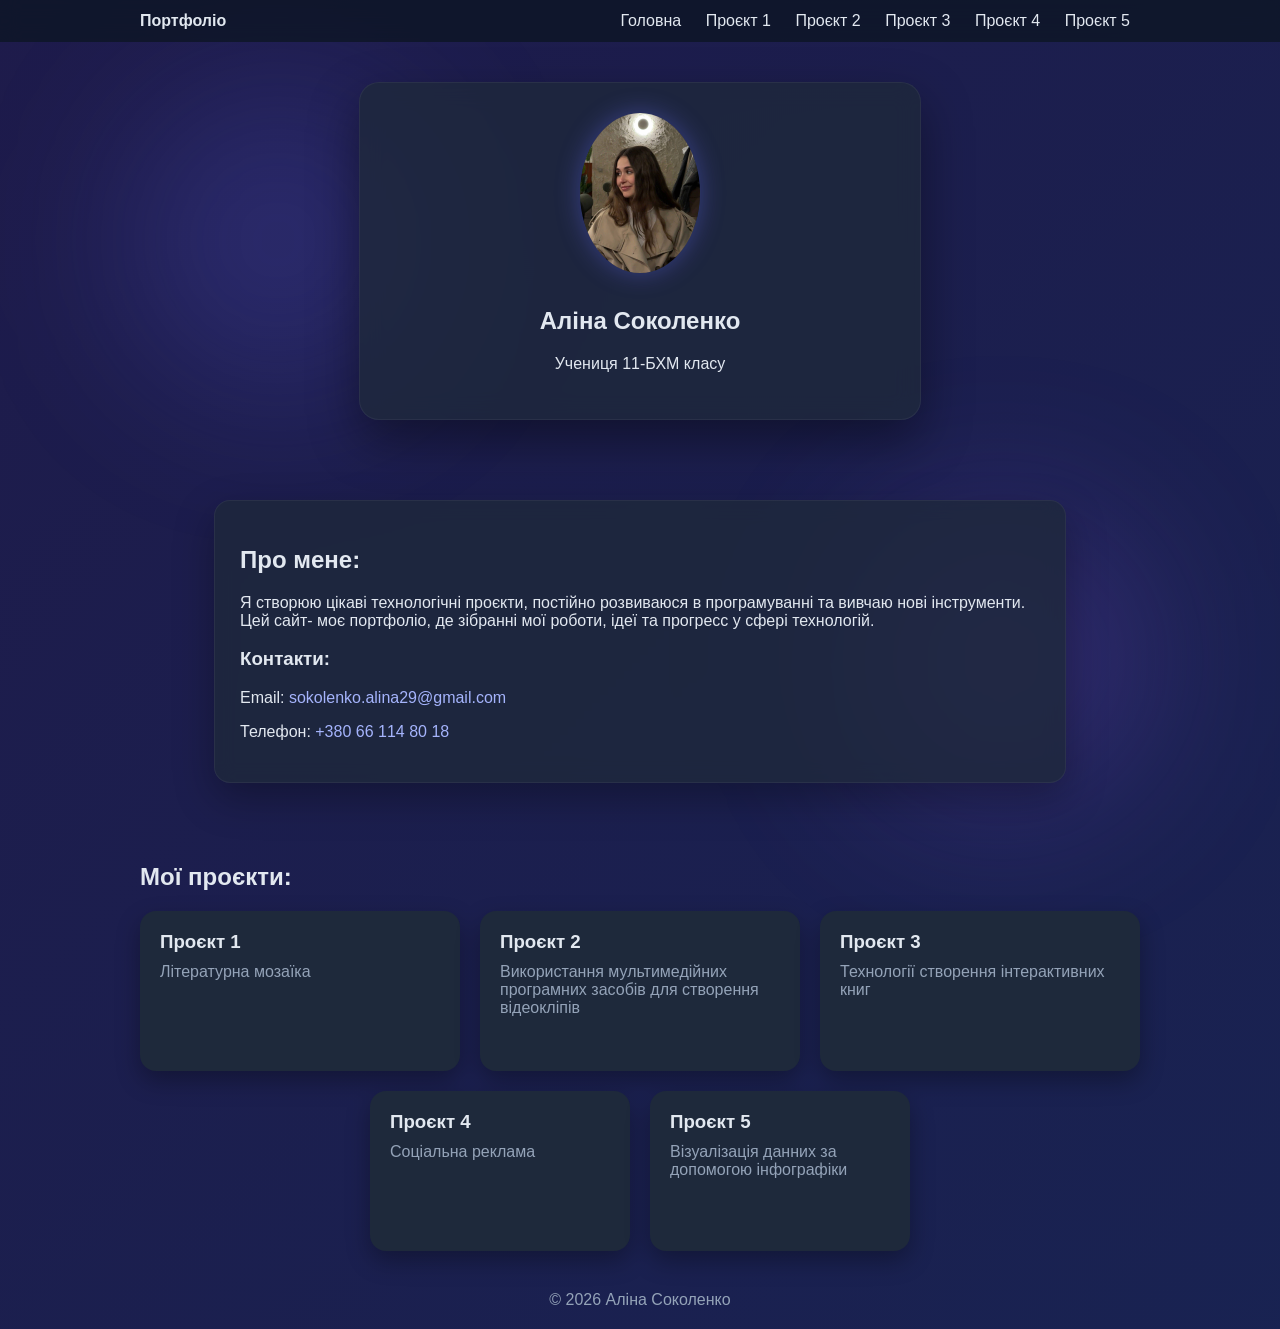
<file: index.html>
<!DOCTYPE html>
<html lang="uk">
<head>
    <meta charset="UTF-8">
    <meta name="viewport" content="width=device-width, initial-scale=1.0">

    
    <link rel="stylesheet" href="style.css">

    <title>Портфоліо Аліни Соколенко</title>
</head>

<body>


<nav class="navbar">
    <div class="wrap">
        <strong>Портфоліо</strong>
        <div>
            <a href="index.html">Головна</a>
            <a href="project1.html">Проєкт 1</a>
            <a href="project2.html">Проєкт 2</a>
            <a href="project3.html">Проєкт 3</a>
            <a href="project4.html">Проєкт 4</a>
            <a href="project5.html">Проєкт 5</a>
        </div>
    </div>
</nav>


<section class="hero-card">
    <img src="photo_2026-04-20_15-40-20.jpg">
    <h1>Аліна Соколенко</h1>
    <p>Учениця 11-БХМ класу</p>
</section>


<section>
    <div class="info-card">
<h2>Про мене:</h2>
<p> Я створюю цікаві технологічні проєкти, постійно розвиваюся в програмуванні та вивчаю нові інструменти. Цей сайт- моє портфоліо, де зібранні мої роботи, ідеї та прогресс у сфері технологій.</p>

<h3>Контакти:</h3>
<p>
Email:
<a href="mailto:sokolenko.alina29@gmail.com">
sokolenko.alina29@gmail.com
</a>
</p>

<p>
Телефон:
<a href="tel:+380661148018">
+380 66 114 80 18
</a>
</p>
</div>
</section>


<section>
    <h2>Мої проєкти:</h2>

    <div class="projects">

  <a href="project1.html" class="card-link">
    <div class="card">
      <h3>Проєкт 1</h3>
      <p>Літературна мозаїка</p>
    </div>
  </a>

  <a href="project2.html" class="card-link">
    <div class="card">
      <h3>Проєкт 2</h3>
      <p>Використання мультимедійних програмних засобів для створення відеокліпів</p>
    </div>
  </a>

  <a href="project3.html" class="card-link">
    <div class="card">
      <h3>Проєкт 3</h3>
      <p>Технології створення інтерактивних книг</p>
    </div>
  </a>

</div>

<div class="projects-bottom">

  <a href="project4.html" class="card-link">
    <div class="card">
      <h3>Проєкт 4</h3>
      <p>Соціальна реклама</p>
    </div>
  </a>

  <a href="project5.html" class="card-link">
    <div class="card">
      <h3>Проєкт 5</h3>
      <p>Візуалізація данних за допомогою інфографіки</p>
    </div>
  </a>

</div>
</section>

<footer>
    © 2026 Аліна Соколенко
</footer>
<div class="glow"></div>
<div class="glow2"></div>
</body>
</html>
</file>
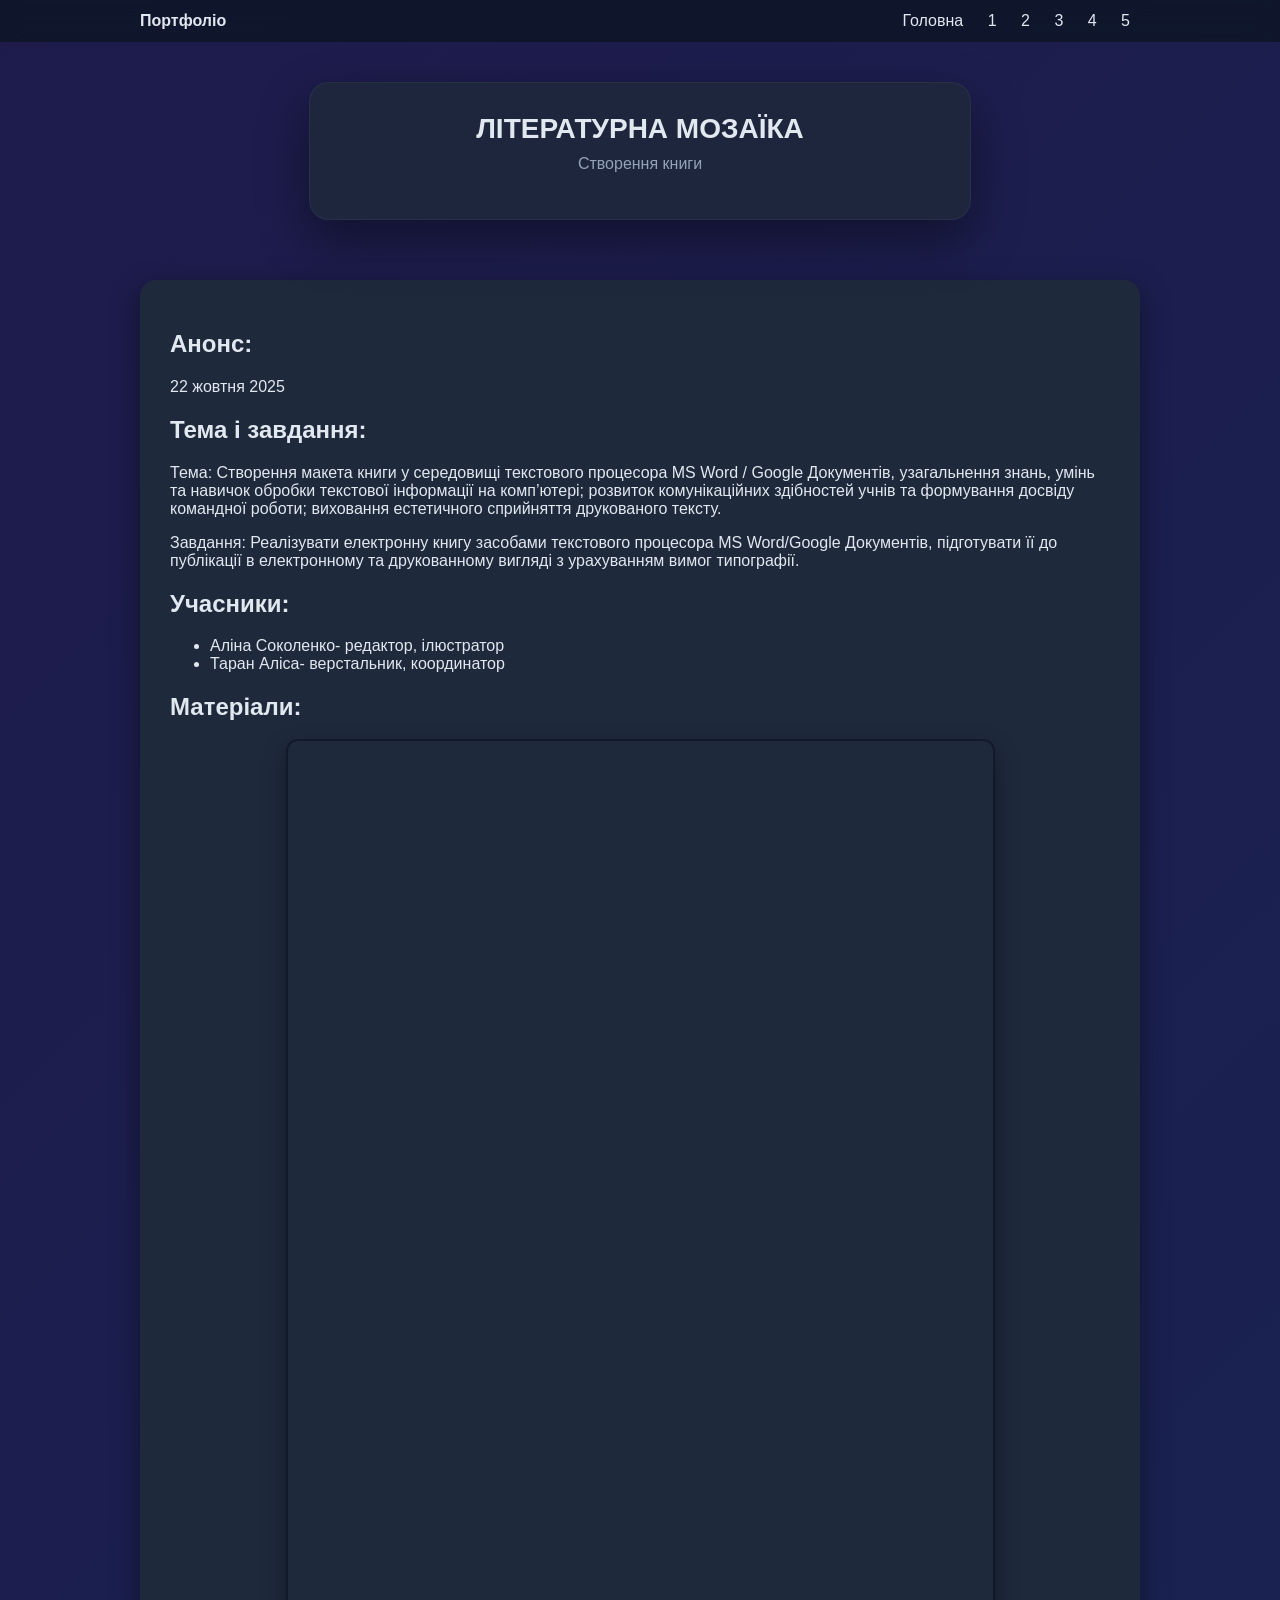
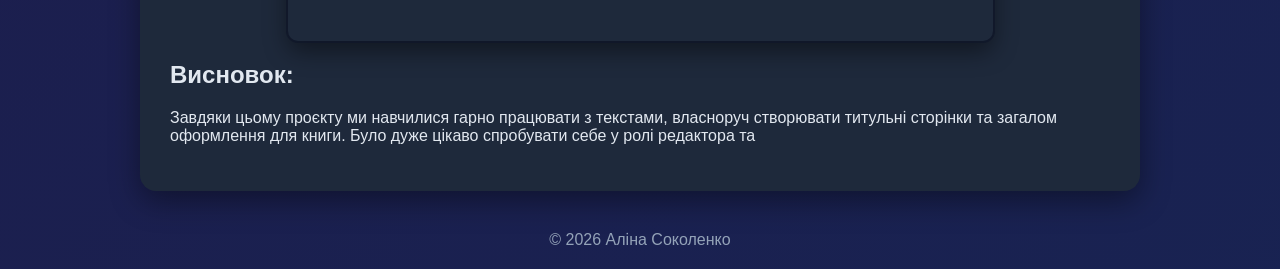
<file: project1.html>
<!DOCTYPE html>
<html lang="uk">
<head>
<meta charset="UTF-8">
<meta name="viewport" content="width=device-width, initial-scale=1.0">

<link rel="stylesheet" href="style.css">

<title>Проєкт</title>

<style>

.project-box{
background:#1e293b;
padding:30px;
border-radius:16px;
margin-top:20px;
box-shadow:0 10px 30px rgba(0,0,0,0.4);
animation:fadeIn 0.8s ease;
}

iframe{
width:100%;
height:400px;
border:none;
border-radius:10px;
margin-top:15px;
}

@keyframes fadeIn{
from{opacity:0; transform:translateY(10px)}
to{opacity:1; transform:translateY(0)}
}
</style>

</head>

<body>

<nav class="navbar">
<div class="wrap">
<strong>Портфоліо</strong>
<div>
<a href="index.html">Головна</a>
<a href="project1.html">1</a>
<a href="project2.html">2</a>
<a href="project3.html">3</a>
<a href="project4.html">4</a>
<a href="project5.html">5</a>
</div>
</div>
</nav>

<section class="project-hero">
    <h1>ЛІТЕРАТУРНА МОЗАЇКА</h1>
    <p>Створення книги</p>
</section>

<section>

<div class="project-box">

<h2>Анонс:</h2>
<p>22 жовтня 2025</p>

<h2>Тема і завдання:</h2>
<p>Тема: Створення макета книги у середовищі текстового процесора MS Word / Google
Документів, узагальнення знань, умінь та навичок обробки текстової інформації на
комп’ютері; розвиток комунікаційних здібностей учнів та формування досвіду командної
роботи; виховання естетичного сприйняття друкованого тексту.</p>
<p>Завдання: Реалізувати електронну книгу засобами текстового процесора MS Word/Google Документів, підготувати її до публікації в електронному та друкованному вигляді з урахуванням вимог типографії.</p>

<h2>Учасники:</h2>
<ul>
<li>Аліна Соколенко- редактор, ілюстратор</li>
<li>Таран Аліса- верстальник, координатор</li>
</ul>

<h2>Матеріали:</h2>

<div class="media-frame">

<iframe 
class="book-frame"
src="https://docs.google.com/document/d/1HvKSPx1zmQsMb1UEYt4WMJHeF_qNfxucYgQkjjAVVLQ/edit?usp=sharing">
</iframe>

</div>
<h2>Висновок:</h2>
<p>Завдяки цьому проєкту ми навчилися гарно працювати з текстами, власноруч створювати титульні сторінки та загалом оформлення для книги. Було дуже цікаво спробувати себе у ролі редактора та</p>

</div>

</section>

<footer>© 2026 Аліна Соколенко</footer>

</body>
</html>
</file>
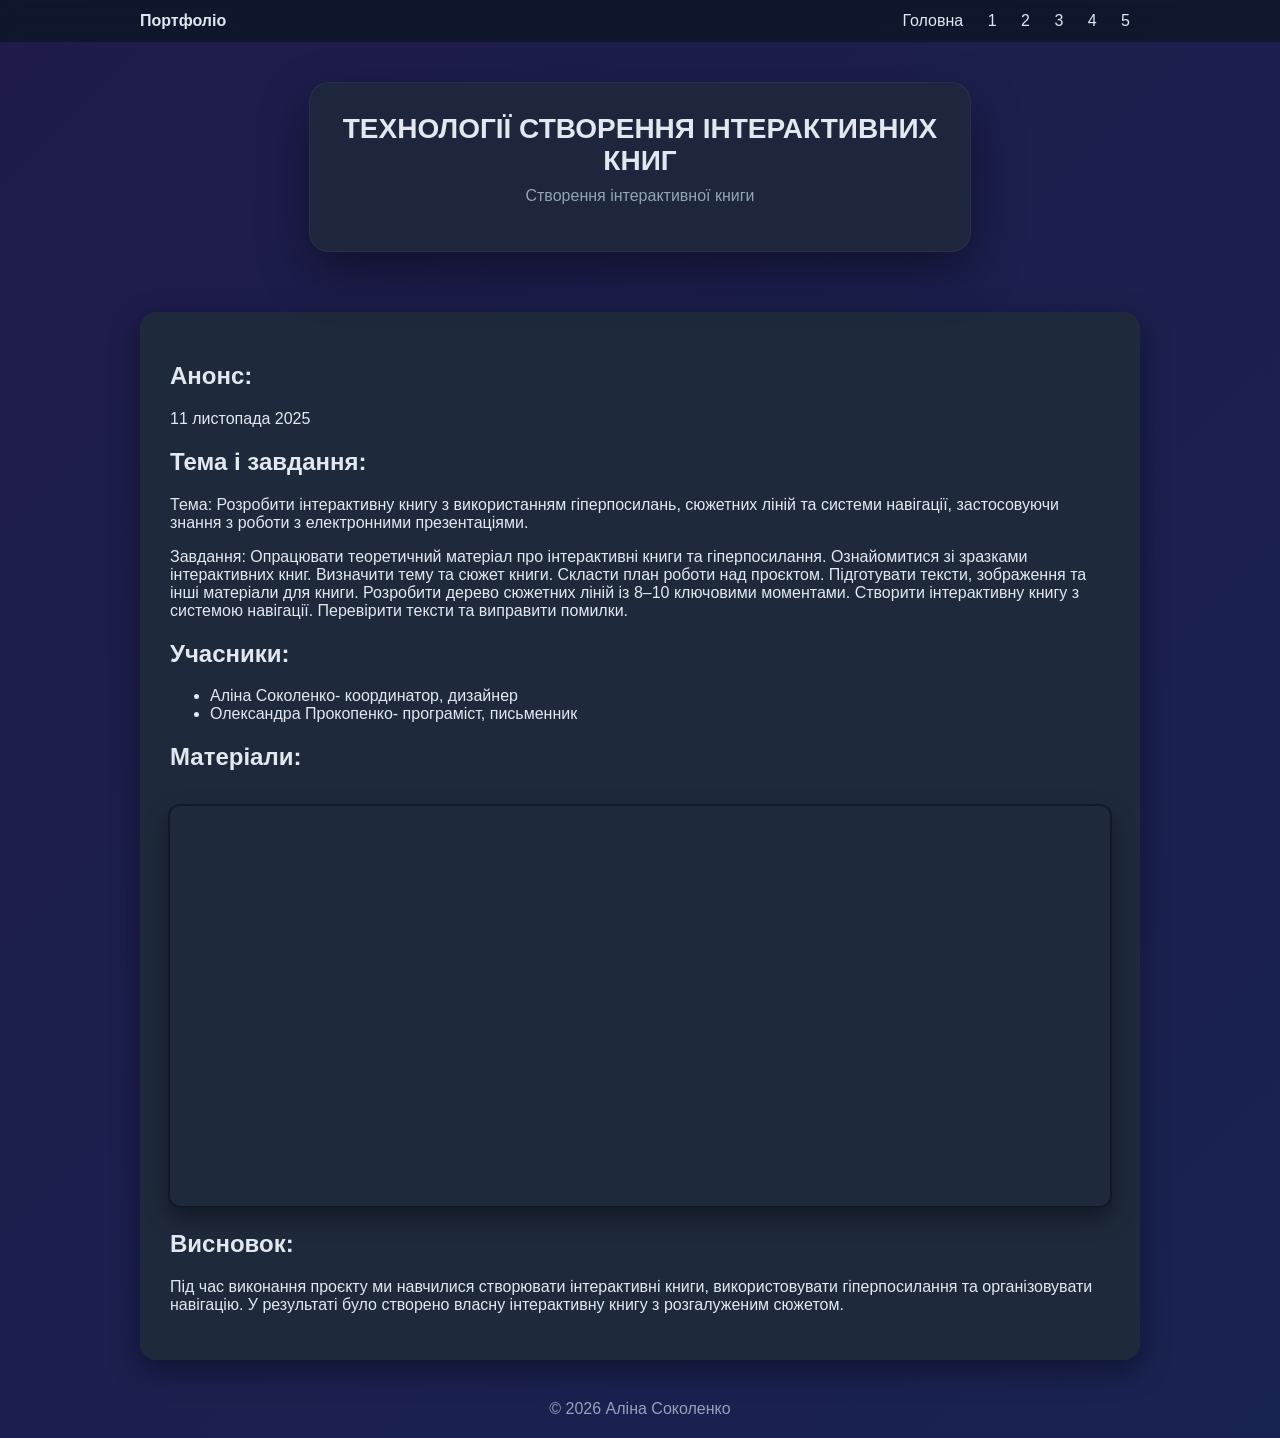
<file: project3.html>
<!DOCTYPE html>
<html lang="uk">
<head>
<meta charset="UTF-8">
<meta name="viewport" content="width=device-width, initial-scale=1.0">

<link rel="stylesheet" href="style.css">

<title>Проєкт</title>

<style>

.project-box{
background:#1e293b;
padding:30px;
border-radius:16px;
margin-top:20px;
box-shadow:0 10px 30px rgba(0,0,0,0.4);
animation:fadeIn 0.8s ease;
}

iframe{
width:100%;
height:400px;
border:none;
border-radius:10px;
margin-top:15px;
}

@keyframes fadeIn{
from{opacity:0; transform:translateY(10px)}
to{opacity:1; transform:translateY(0)}
}
</style>

</head>

<body>

<nav class="navbar">
<div class="wrap">
<strong>Портфоліо</strong>
<div>
<a href="index.html">Головна</a>
<a href="project1.html">1</a>
<a href="project2.html">2</a>
<a href="project3.html">3</a>
<a href="project4.html">4</a>
<a href="project5.html">5</a>
</div>
</div>
</nav>

<section class="project-hero">
    <h1>ТЕХНОЛОГІЇ СТВОРЕННЯ ІНТЕРАКТИВНИХ КНИГ</h1>
    <p>Створення інтерактивної книги</p>
</section>

<section>

<div class="project-box">

<h2>Анонс:</h2>
<p>11 листопада 2025</p>

<h2>Тема і завдання:</h2>
<p>Тема: Розробити інтерактивну книгу з використанням гіперпосилань, сюжетних ліній та системи навігації, застосовуючи знання з роботи з електронними презентаціями.</p>
<p>Завдання: Опрацювати теоретичний матеріал про інтерактивні книги та гіперпосилання. Ознайомитися зі зразками інтерактивних книг. Визначити тему та сюжет книги. Скласти план роботи над проєктом. Підготувати тексти, зображення та інші матеріали для книги. Розробити дерево сюжетних ліній із 8–10 ключовими моментами. Створити інтерактивну книгу з системою навігації. Перевірити тексти та виправити помилки.</p>

<h2>Учасники:</h2>
<ul>
<li>Аліна Соколенко- координатор, дизайнер</li>
<li>Олександра Прокопенко- програміст, письменник</li>
</ul>

<h2>Матеріали:</h2>

<div class="media-frame">

<iframe
src="https://www.canva.com/design/DAG4T97GuVA/4K2BznhH6gBFL0vdJk44hg/view?embed">
</iframe>

</div>

<h2>Висновок:</h2>
<p>Під час виконання проєкту ми навчилися створювати інтерактивні книги, використовувати гіперпосилання та організовувати навігацію. У результаті було створено власну інтерактивну книгу з розгалуженим сюжетом.</p>

</div>

</section>

<footer>© 2026 Аліна Соколенко</footer>

</body>
</html>
</file>
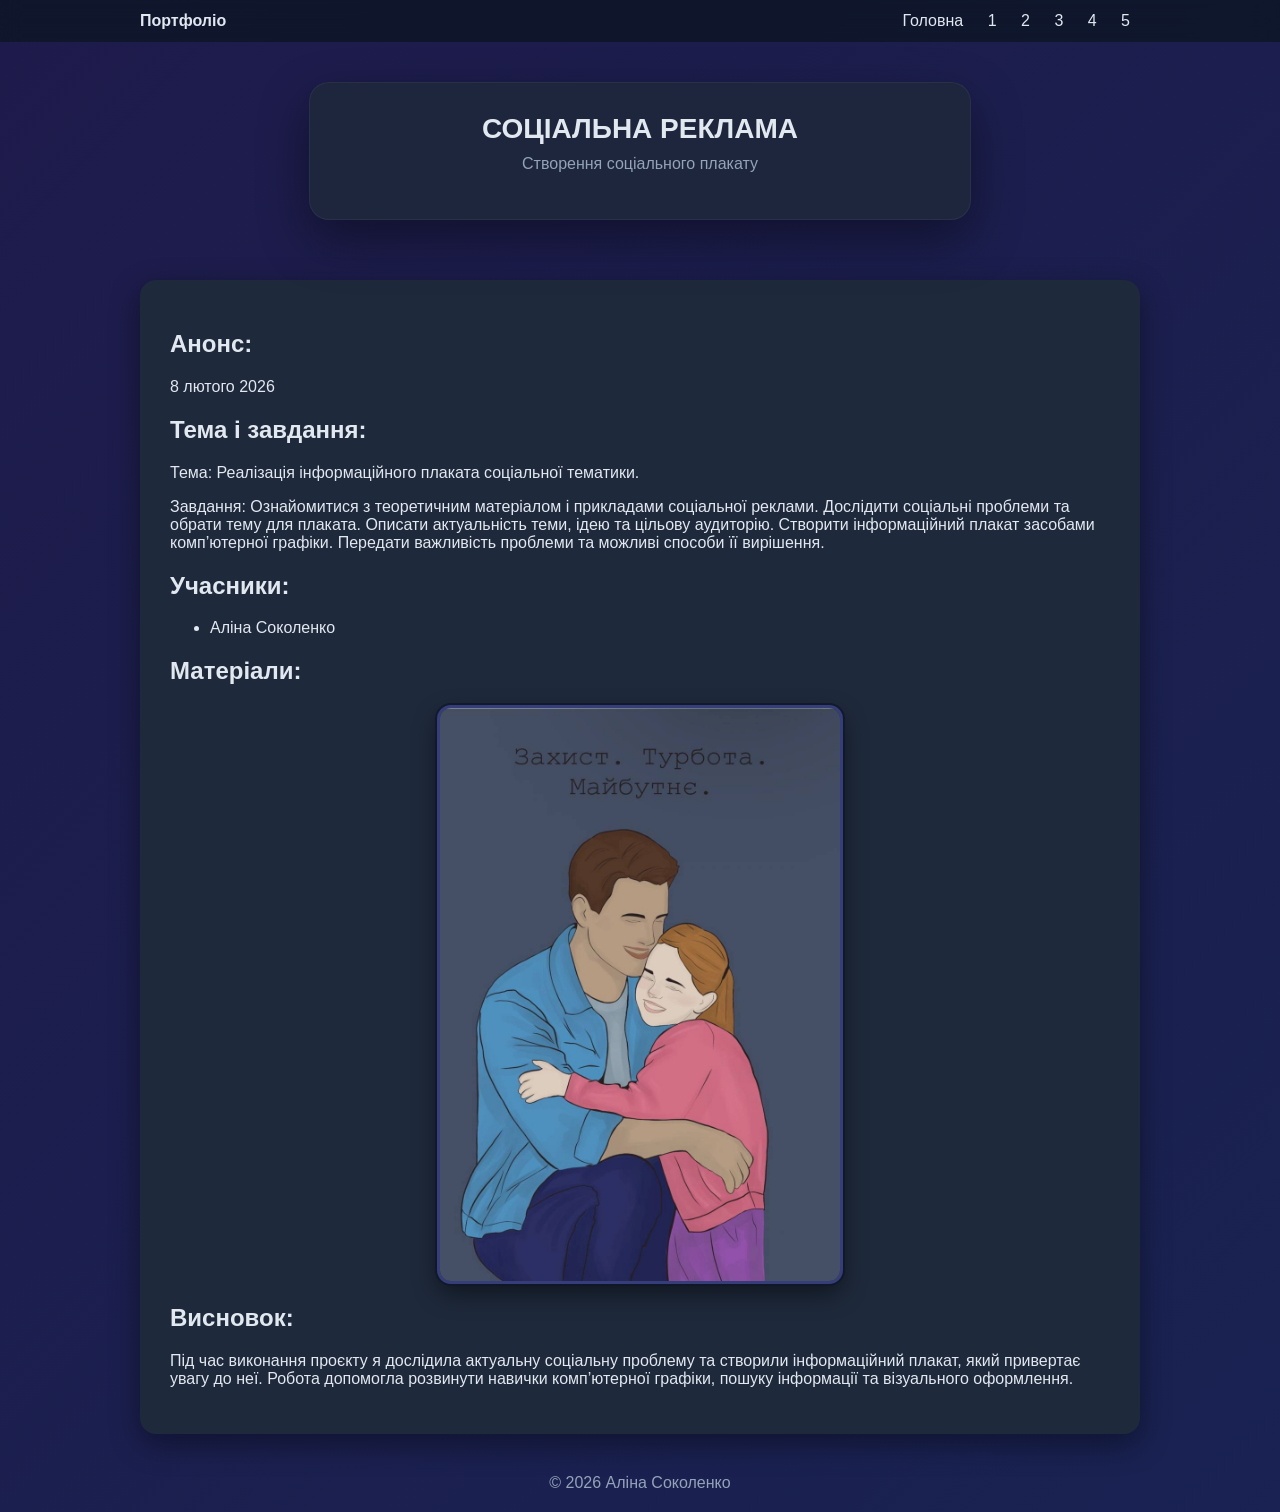
<file: project4.html>
<!DOCTYPE html>
<html lang="uk">
<head>
<meta charset="UTF-8">
<meta name="viewport" content="width=device-width, initial-scale=1.0">

<link rel="stylesheet" href="style.css">

<title>Проєкт</title>

<style>

.project-box{
background:#1e293b;
padding:30px;
border-radius:16px;
margin-top:20px;
box-shadow:0 10px 30px rgba(0,0,0,0.4);
animation:fadeIn 0.8s ease;
}

iframe{
width:100%;
height:400px;
border:none;
border-radius:10px;
margin-top:15px;
}

@keyframes fadeIn{
from{opacity:0; transform:translateY(10px)}
to{opacity:1; transform:translateY(0)}
}
</style>

</head>

<body>

<nav class="navbar">
<div class="wrap">
<strong>Портфоліо</strong>
<div>
<a href="index.html">Головна</a>
<a href="project1.html">1</a>
<a href="project2.html">2</a>
<a href="project3.html">3</a>
<a href="project4.html">4</a>
<a href="project5.html">5</a>
</div>
</div>
</nav>

<section class="project-hero">
    <h1>СОЦІАЛЬНА РЕКЛАМА</h1>
    <p>Створення соціального плакату</p>
</section>

<section>

<div class="project-box">

<h2>Анонс:</h2>
<p>8 лютого 2026</p>

<h2>Тема і завдання:</h2>
<p>Тема: Реалізація інформаційного плаката соціальної тематики.</p>
<p>Завдання: Ознайомитися з теоретичним матеріалом і прикладами соціальної реклами.
Дослідити соціальні проблеми та обрати тему для плаката.
Описати актуальність теми, ідею та цільову аудиторію.
Створити інформаційний плакат засобами комп’ютерної графіки.
Передати важливість проблеми та можливі способи її вирішення.</p>

<h2>Учасники:</h2>
<ul>
<li>Аліна Соколенко</li>
</ul>

<h2>Матеріали:</h2>

<img src="photo_2026-05-07_01-16-49.jpg">

<h2>Висновок:</h2>
<p>Під час виконання проєкту я дослідила актуальну соціальну проблему та створили інформаційний плакат, який привертає увагу до неї. Робота допомогла розвинути навички комп’ютерної графіки, пошуку інформації та візуального оформлення.</p>

</div>

</section>

<footer>© 2026 Аліна Соколенко</footer>

</body>
</html>
</file>
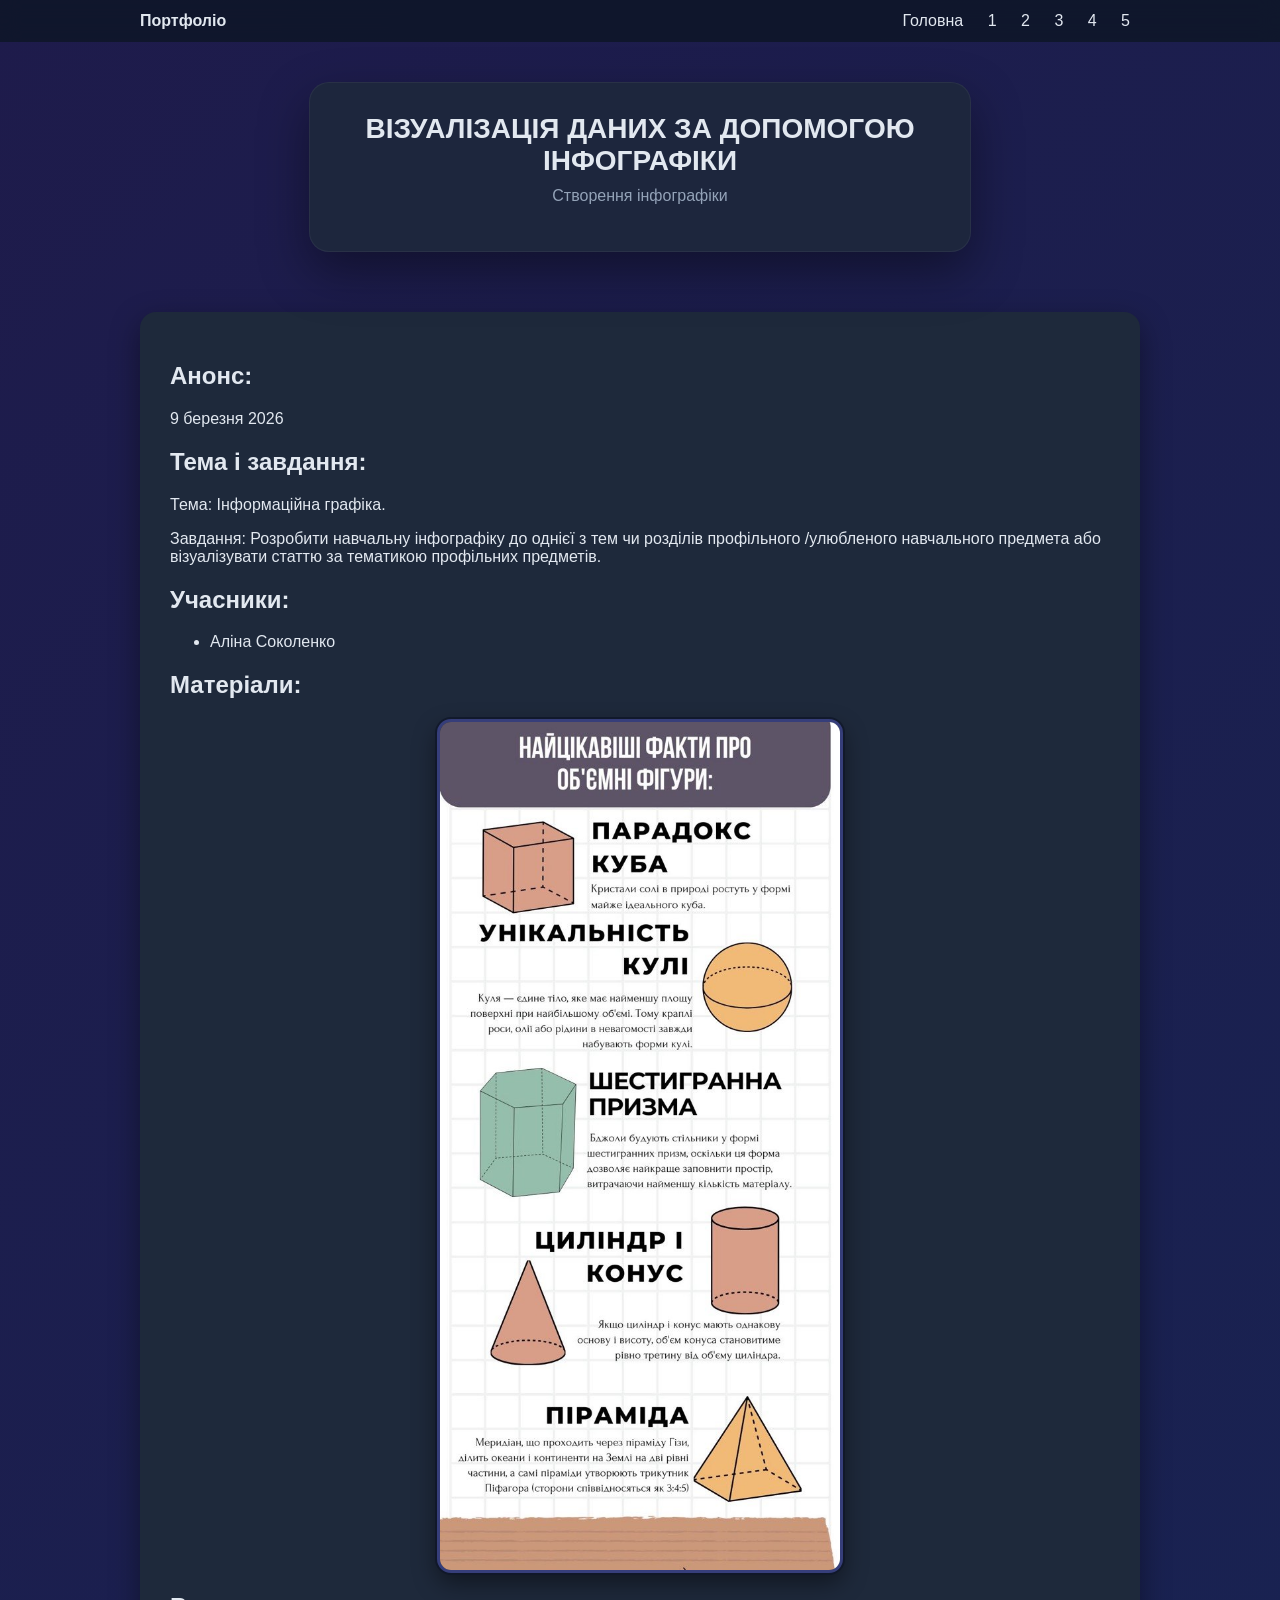
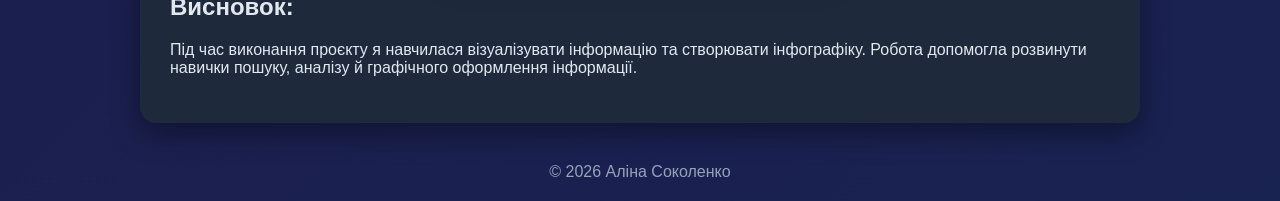
<file: project5.html>
<!DOCTYPE html>
<html lang="uk">
<head>
<meta charset="UTF-8">
<meta name="viewport" content="width=device-width, initial-scale=1.0">

<link rel="stylesheet" href="style.css">

<title>Проєкт</title>

<style>

.project-box{
background:#1e293b;
padding:30px;
border-radius:16px;
margin-top:20px;
box-shadow:0 10px 30px rgba(0,0,0,0.4);
animation:fadeIn 0.8s ease;
}

iframe{
width:100%;
height:400px;
border:none;
border-radius:10px;
margin-top:15px;
}

@keyframes fadeIn{
from{opacity:0; transform:translateY(10px)}
to{opacity:1; transform:translateY(0)}
}
</style>

</head>

<body>

<nav class="navbar">
<div class="wrap">
<strong>Портфоліо</strong>
<div>
<a href="index.html">Головна</a>
<a href="project1.html">1</a>
<a href="project2.html">2</a>
<a href="project3.html">3</a>
<a href="project4.html">4</a>
<a href="project5.html">5</a>
</div>
</div>
</nav>

<section class="project-hero">
    <h1>ВІЗУАЛІЗАЦІЯ ДАНИХ ЗА ДОПОМОГОЮ ІНФОГРАФІКИ</h1>
    <p>Створення інфографіки</p>
</section>

<section>

<div class="project-box">

<h2>Анонс:</h2>
<p>9 березня 2026</p>

<h2>Тема і завдання:</h2>
<p>Тема: Інформаційна графіка.</p>
<p>Завдання: Розробити навчальну інфографіку до однієї з тем чи розділів профільного /улюбленого навчального предмета або візуалізувати статтю за тематикою профільних предметів.</p>

<h2>Учасники:</h2>
<ul>
<li>Аліна Соколенко</li>
</ul>

<h2>Матеріали:</h2>

<img src="photo_2026-05-07_01-20-43.jpg">

<h2>Висновок:</h2>
<p>Під час виконання проєкту я навчилася візуалізувати інформацію та створювати інфографіку. Робота допомогла розвинути навички пошуку, аналізу й графічного оформлення інформації.</p>

</div>

</section>

<footer>© 2026 Аліна Соколенко</footer>

</body>
</html>
</file>
<file: style.css>
:root{
--bg:#0f172a;
--card:#1e293b;
--accent:#6366f1;
--accent2:#8b5cf6;
--text:#e2e8f0;
--muted:#94a3b8;
}

body{
margin:0;
font-family:Arial,sans-serif;
color:var(--text);

background:linear-gradient(
-45deg,
#0f172a,
#111827,
#172554,
#1e1b4b
);

background-size:400% 400%;

animation:
gradientMove 15s ease infinite,
fadePage 1s ease;
}


@keyframes gradientMove{
0%{background-position:0% 50%}
50%{background-position:100% 50%}
100%{background-position:0% 50%}
}


@keyframes fadePage{
from{
opacity:0;
transform:translateY(10px);
}
to{
opacity:1;
transform:translateY(0);
}
}

.navbar{
position:sticky;
top:0;
background:rgba(15,23,42,0.9);
backdrop-filter:blur(10px);
padding:12px;
z-index:100;
}

.wrap{
display:flex;
justify-content:space-between;
max-width:1000px;
margin:auto;
}

.navbar a{
color:var(--text);
margin:0 10px;
text-decoration:none;
transition:0.3s;
}

.navbar a:hover{
color:var(--accent);
}


header{
text-align:center;
padding:50px;
}

header img{
width:120px;
border-radius:50%;
box-shadow:0 0 25px rgba(99,102,241,0.4);
}

.muted{
color:var(--muted);
}


section{
max-width:1000px;
margin:auto;
padding:20px;
}


.projects{
display:grid;
grid-template-columns:repeat(3,1fr);
gap:20px;
margin-bottom:20px;
}

.projects-bottom{
display:flex;
justify-content:center;
gap:20px;
}

.projects-bottom .card-link{
width:260px;
}

@media(max-width:900px){
.projects{
grid-template-columns:1fr;
}

.projects-bottom{
flex-direction:column;
align-items:center;
}
}


.card{
background:var(--card);
padding:20px;
border-radius:16px;
transition:all 0.4s ease;
position:relative;
overflow:hidden;
cursor:pointer;
}


.card::before{
content:"";
position:absolute;
inset:0;
background:linear-gradient(120deg, transparent, rgba(99,102,241,0.25), transparent);
opacity:0;
transition:0.4s;
}


.card:hover{
transform:translateY(-10px) scale(1.03);
box-shadow:0 15px 35px rgba(0,0,0,0.4);
}


.card:hover::before{
opacity:1;
}


.btn{
display:inline-block;
margin-top:10px;
padding:8px 15px;
background:linear-gradient(135deg,var(--accent),var(--accent2));
color:white;
border-radius:8px;
text-decoration:none;
transition:0.3s;
}

.btn:hover{
transform:scale(1.05);
}


footer{
text-align:center;
padding:20px;
color:var(--muted);
}

.card-link{
text-decoration:none;
color:inherit;
display:block;
}

.card{
background:var(--card);
padding:20px;
border-radius:16px;
transition:0.4s;
position:relative;
overflow:hidden;
cursor:pointer;
}

.card:hover{
transform:translateY(-10px) scale(1.03);
box-shadow:0 20px 40px rgba(0,0,0,0.5);
}

a{
color:var(--accent);
text-decoration:none;
transition:0.3s;
}

a:hover{
color:#a5b4fc;
}

.glow,.glow2{
position:fixed;
width:300px;
height:300px;
background:rgba(99,102,241,0.2);
filter:blur(80px);
border-radius:50%;
z-index:-1;
animation:float 8s infinite ease-in-out;
}

.glow{top:10%;left:10%}
.glow2{bottom:10%;right:10%;background:rgba(139,92,246,0.2)}

@keyframes float{
0%,100%{transform:translateY(0)}
50%{transform:translateY(-30px)}
}

.hero-card{
max-width:500px;
margin:40px auto;
text-align:center;
background:rgba(30,41,59,0.8);
backdrop-filter:blur(12px);
padding:30px;
border-radius:20px;
box-shadow:0 20px 50px rgba(0,0,0,0.4);
border:1px solid rgba(255,255,255,0.05);
}

.hero-card img{
width:120px;
border-radius:50%;
box-shadow:0 0 25px rgba(99,102,241,0.4);
margin-bottom:10px;
}

.info-card{
background:rgba(30,41,59,0.8);
backdrop-filter:blur(10px);
padding:25px;
border-radius:16px;
margin:20px auto;
max-width:800px;
box-shadow:0 15px 40px rgba(0,0,0,0.3);
border:1px solid rgba(255,255,255,0.05);
}

.card-link{
text-decoration:none;
color:inherit;
}

.card{
background:#1e293b;
padding:20px;
border-radius:16px;
min-height:120px;
transition:0.4s ease;
box-shadow:0 10px 25px rgba(0,0,0,0.3);
position:relative;
overflow:hidden;
}


.card:hover{
transform:translateY(-10px) scale(1.03);
box-shadow:0 20px 40px rgba(0,0,0,0.5);
}

.card::before{
content:"";
position:absolute;
inset:0;
background:linear-gradient(120deg,transparent,rgba(99,102,241,0.25),transparent);
opacity:0;
transition:0.4s;
}

.card:hover::before{
opacity:1;
}

.card h3{
margin:0 0 10px 0;
}

.card p{
color:#94a3b8;
margin:0;
}

.project-hero{
max-width:600px;
margin:40px auto 20px auto;
text-align:center;

background:rgba(30,41,59,0.85);
backdrop-filter:blur(12px);

padding:30px;
border-radius:20px;

box-shadow:0 20px 50px rgba(0,0,0,0.4);
border:1px solid rgba(255,255,255,0.05);

animation:fadeIn 0.6s ease;
}

.project-hero h1{
margin:0;
font-size:28px;
}

.project-hero p{
margin-top:10px;
color:#94a3b8;
}


iframe{
width:100%;
height:400px;
border-radius:10px;


border:6px solid #6366f1;


box-shadow:
0 0 0 4px #0f172a,
0 10px 30px rgba(0,0,0,0.6),
inset 0 0 15px rgba(0,0,0,0.5);

margin-top:15px;
}



iframe{
width:100%;
height:400px;
border-radius:14px;

border:3px solid rgba(99,102,241,0.35);

background:#1e293b;

box-shadow:
0 0 0 2px rgba(15,23,42,0.8),
0 10px 25px rgba(0,0,0,0.45);

margin-top:15px;

animation:frameGlow 4s ease-in-out infinite;
transition:0.4s;
}


.project-box img{
display:block;
margin:20px auto;
max-width:100%;
border-radius:14px;

border:3px solid rgba(99,102,241,0.35);

box-shadow:
0 0 0 2px rgba(15,23,42,0.8),
0 10px 25px rgba(0,0,0,0.45);

animation:frameGlow 4s ease-in-out infinite;
transition:0.4s;
}


video{
width:100%;
border-radius:14px;

border:3px solid rgba(99,102,241,0.35);

box-shadow:
0 0 0 2px rgba(15,23,42,0.8),
0 10px 25px rgba(0,0,0,0.45);

margin-top:15px;

animation:frameGlow 4s ease-in-out infinite;
transition:0.4s;
}


@keyframes frameGlow{

0%{
box-shadow:
0 0 0 2px rgba(15,23,42,0.8),
0 10px 25px rgba(0,0,0,0.45),
0 0 10px rgba(99,102,241,0.08);
}

50%{
box-shadow:
0 0 0 2px rgba(15,23,42,0.8),
0 10px 25px rgba(0,0,0,0.45),
0 0 18px rgba(99,102,241,0.18);
}

100%{
box-shadow:
0 0 0 2px rgba(15,23,42,0.8),
0 10px 25px rgba(0,0,0,0.45),
0 0 10px rgba(99,102,241,0.08);
}

}

.project-box img{
max-width:400px;
}

section,
.card,
.project-box,
.hero-card,
.info-card,
.project-hero{
animation:contentFade 1s ease;
}

@keyframes contentFade{
from{
opacity:0;
transform:translateY(20px);
}
to{
opacity:1;
transform:translateY(0);
}
}

.book-frame{
height: 900px !important;
width:75% !important;

display:block;
margin:auto;
}

.info-card a{
color:#a5b4fc;
text-decoration:none;
transition:0.3s;
}

.info-card a:hover{
color:white;
text-shadow:0 0 8px rgba(99,102,241,0.6);
}


@media (max-width: 768px){



.navbar .wrap{
flex-direction:column;
gap:10px;
text-align:center;
}

.navbar a{
display:inline-block;
margin:5px;
font-size:14px;
}



.hero-card,
.project-hero,
.info-card,
.project-box{
width:90%;
padding:20px;
}



.projects{
grid-template-columns:1fr !important;
}

.projects-bottom{
flex-direction:column;
align-items:center;
}



.card{
min-height:auto;
}



h1{
font-size:28px;
}

h2{
font-size:22px;
}

p,
li,
a{
font-size:15px;
line-height:1.5;
}



.media-frame iframe{
width:100% !important;
height:500px !important;
}



.book-frame{
width:100% !important;
height:700px !important;
}



.media-frame img{
width:100%;
}



.media-frame video{
width:100%;
}



section{
padding:15px;
}



footer{
font-size:14px;
padding:15px;
}

}



@media (max-width: 768px){

  
  *{
    box-sizing: border-box;
  }

  body{
    overflow-x: hidden;
  }

  section{
    width: 100%;
    padding: 16px;
  }

  .hero-card,
  .info-card,
  .project-box,
  .project-hero{
    width: 100%;
    max-width: 100%;
    margin-left: auto;
    margin-right: auto;
  }

  
  .projects,
  .projects-bottom{
    display: flex !important;
    flex-direction: column;
    align-items: stretch;
    gap: 20px;
  }

  .card-link,
  .projects-bottom .card-link{
    width: 100% !important;
    display: block;
  }

  .card{
    width: 100%;
    min-height: 130px;
    padding: 22px;
  }

  
  .btn{
    display: inline-flex;
    align-items: center;
    justify-content: center;
    min-width: 180px;
    height: 42px;
    padding: 0 18px;
    border-radius: 10px;
    font-size: 15px;
    text-align: center;
  }

  
  img,
  .media-frame img,
  .project-box img{
    max-width: 100% !important;
    width: auto !important;
    height: auto !important;
    display: block;
    margin-left: auto;
    margin-right: auto;
  }

  
  .media-frame{
    width: 100%;
    max-width: 100%;
    overflow: hidden;
  }

  
  .media-frame iframe{
    width: 100% !important;
    height: 600px !important;
  }

  
  .book-frame{
    width: 100% !important;
    height: 900px !important;
  }

  
  .media-frame video{
    width: 100% !important;
    height: auto !important;
  }
}
</file>
